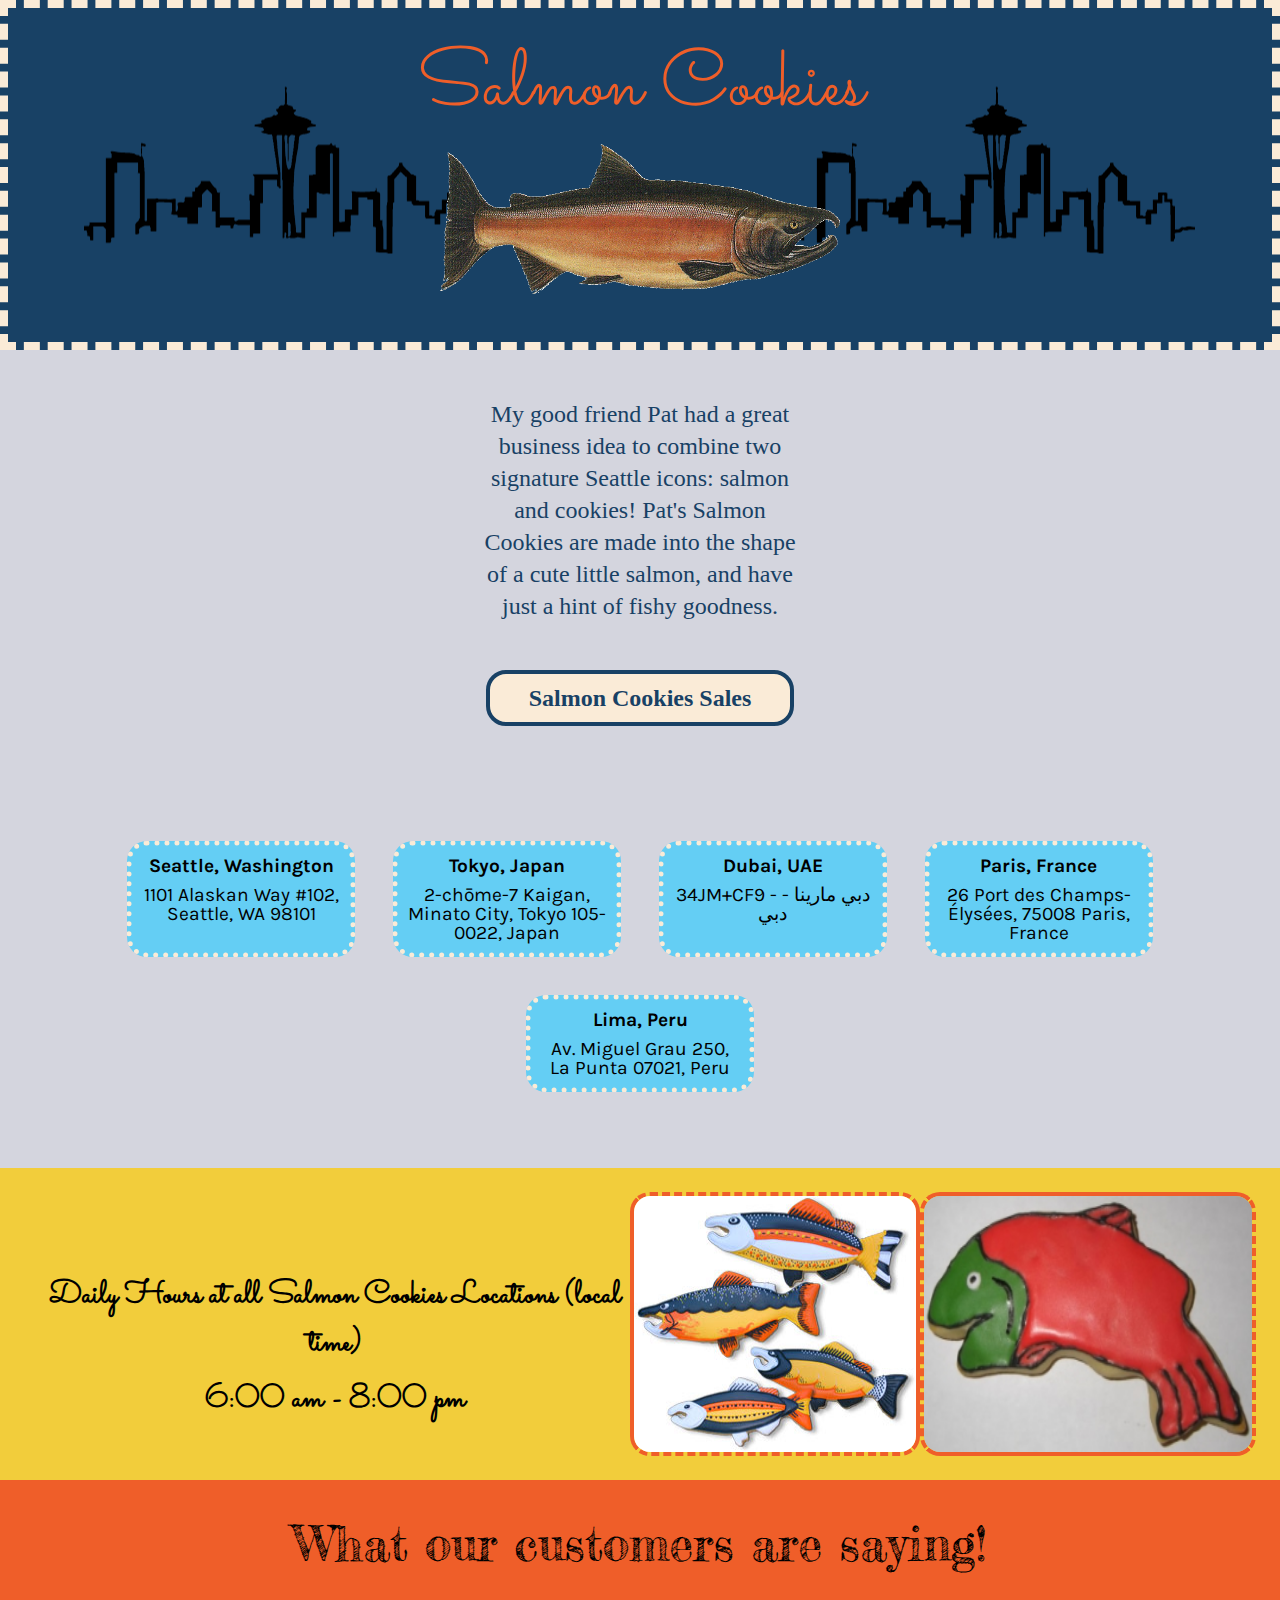
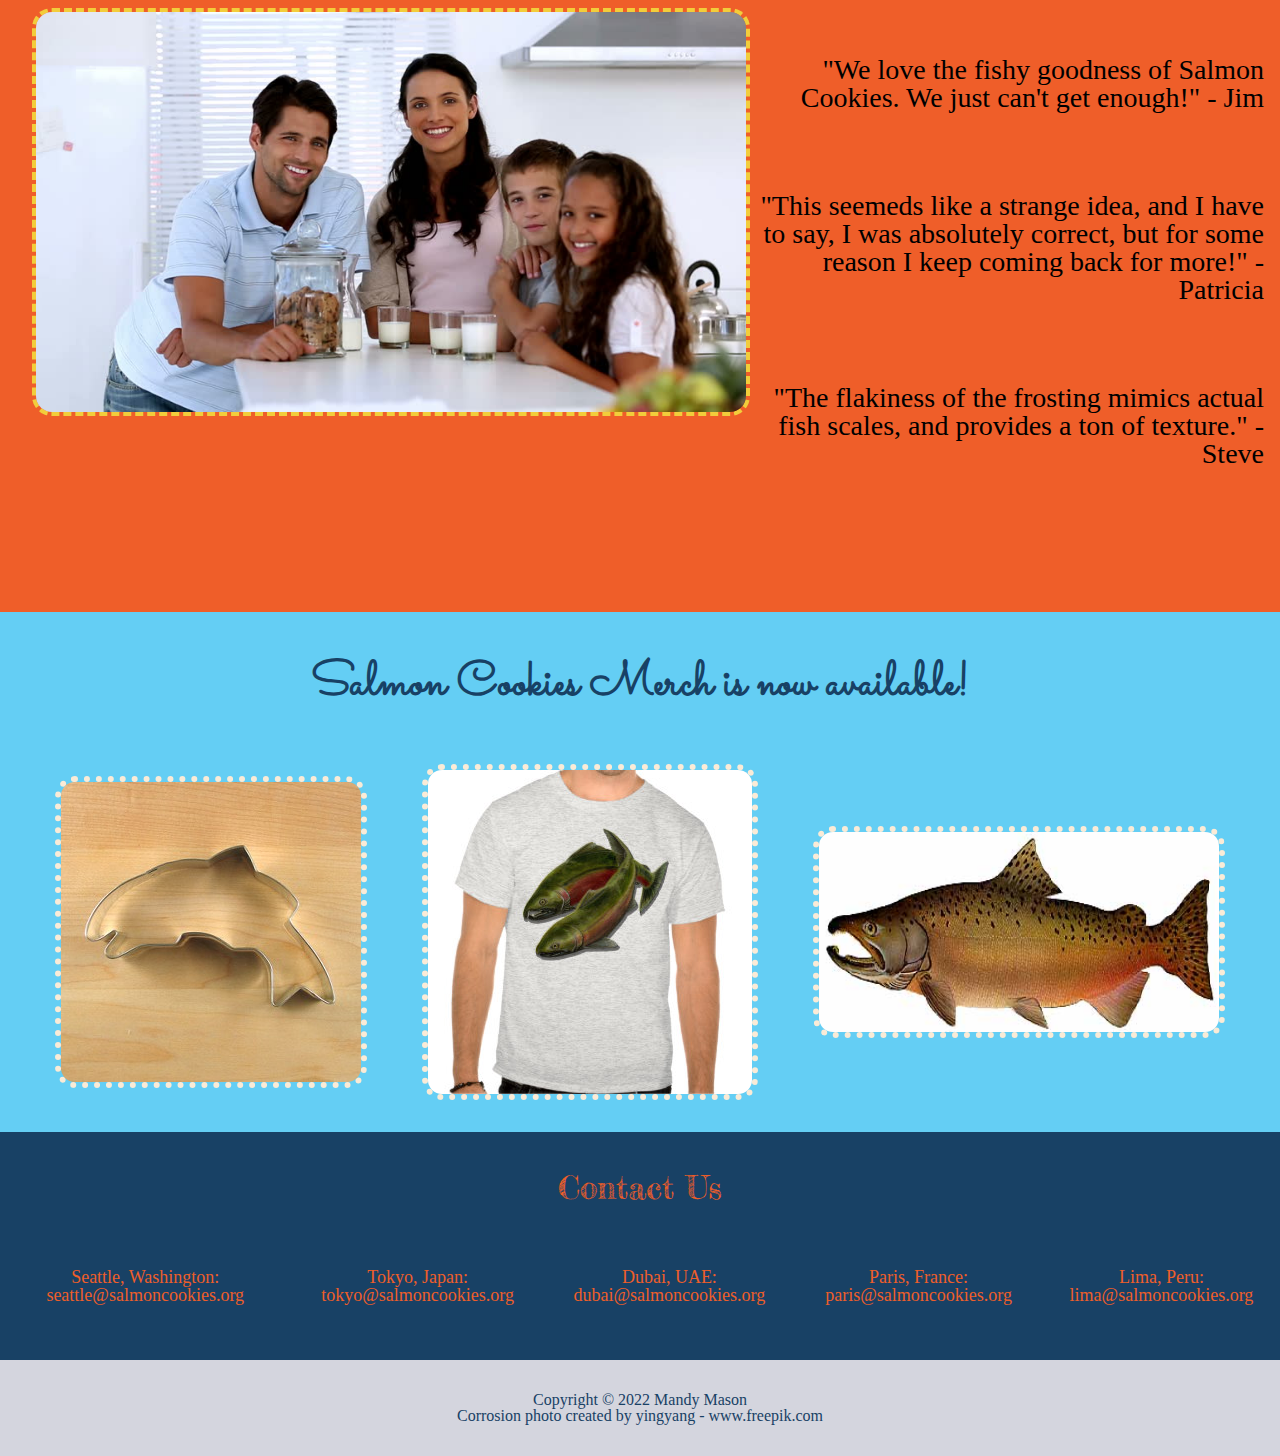
<file: index.html>
<!DOCTYPE html>
<html lang="en">
  <head>
  <meta charset="UTF-8" />
    <meta http-equiv="X-UA-Compatible" content="IE=edge" />
    <meta name="viewport" content="width=device-width, initial-scale=1.0" />
    <title>Salmon Cookies Home</title>
    <link rel="stylesheet" href="css/reset.css" />
    <link rel="stylesheet" href="css/index_styles.css" />
    <link rel="preconnect" href="https://fonts.googleapis.com">
    <link rel="preconnect" href="https://fonts.gstatic.com" crossorigin>
    <link href="https://fonts.googleapis.com/css2?family=Sacramento&display=swap" rel="stylesheet">
    <link rel="preconnect" href="https://fonts.googleapis.com">
    <link rel="preconnect" href="https://fonts.gstatic.com" crossorigin>
    <link href="https://fonts.googleapis.com/css2?family=Fredericka+the+Great&display=swap" rel="stylesheet">
    <link rel="preconnect" href="https://fonts.googleapis.com">
    <link rel="preconnect" href="https://fonts.gstatic.com" crossorigin>
    <link href="https://fonts.googleapis.com/css2?family=Karla:wght@300&display=swap" rel="stylesheet">
  </head>
  <body>
    <header>
      <h1>Salmon Cookies</h1>
      <img src="img/salmon.png" height = 100px width = 300px>
    </header>
    <main>
      <div id="div1">
      <p>My good friend Pat had a great business idea to combine two signature Seattle icons: salmon and cookies! Pat's Salmon Cookies are made into the shape of a cute little salmon, and have just a hint of fishy goodness.</p>
      <a href="sales.html">Salmon Cookies Sales</a>
      </div>
      <div id="locations">
        <ul class="store">
          <li class="site">Seattle, Washington</li>
          <li class="address">1101 Alaskan Way #102, Seattle, WA 98101</li>
        </ul>
        <ul class="store">
          <li class="site">Tokyo, Japan</li>
          <li class="address">2-chōme-7 Kaigan, Minato City, Tokyo 105-0022, Japan</li>
        </ul>
        <ul class="store">
          <li class="site">Dubai, UAE</li>
          <li class="address">34JM+CF9 - دبي مارينا - دبي</li>
        </ul>
        <ul class="store">
          <li class="site">Paris, France</li>
          <li class="address">26 Port des Champs-Élysées, 75008 Paris, France</li>
        </ul>
        <ul class="store">
          <li class="site">Lima, Peru</li>
          <li class="address">Av. Miguel Grau 250, La Punta 07021, Peru</li>
        </ul>
      </div>
      <div id="div3">
        <ul>
          <li id="hour-head">Daily Hours at all Salmon Cookies Locations (local time)</li>
          <li id="hours">6:00 am - 8:00 pm</li>
        </ul>
        <img id="fish" src="img/fish.jpg">
        <img id="frosted" src="img/frosted-cookie.jpg">
      </div>
      <h2>What our customers are saying!</h2>
      <div id="div4">
        <img src="img/family.jpg">
        <p>"We love the fishy goodness of Salmon Cookies. We just can't get enough!" - Jim</p>
        <p>"This seemeds like a strange idea, and I have to say, I was absolutely correct, but for some reason I keep coming back for more!" - Patricia</p>
        <p id="p3">"The flakiness of the frosting mimics actual fish scales, and provides a ton of texture." - Steve</p>
      </div>
      <h2 id="merch">Salmon Cookies Merch is now available!</h2>
      <div id="div5">
        <img src="img/cutter.jpeg" title="Cookie Cutters">
        <img src="img/shirt.jpg" title="T-Shirts">
        <img id="chinook" src="img/chinook.jpg" title="Chinook Pillows">
      </div>
      <div id="div6">
        <h2>Contact Us</h2>
          <div id="contacts">
          <h3>Seattle, Washington: seattle@salmoncookies.org</h3>
          <h3>Tokyo, Japan: tokyo@salmoncookies.org</h3>
          <h3>Dubai, UAE: dubai@salmoncookies.org</h3>
          <h3>Paris, France: paris@salmoncookies.org</h3>
          <h3>Lima, Peru: lima@salmoncookies.org</h3>
        </div>
      </div>
    </main>
    <footer>
      <p>Copyright &copy; 2022 Mandy Mason</p>
      <a href="https://www.freepik.com/photos/corrosion">Corrosion photo created by yingyang - www.freepik.com</a>
    </footer>
  
  </body>

</html>
</file>
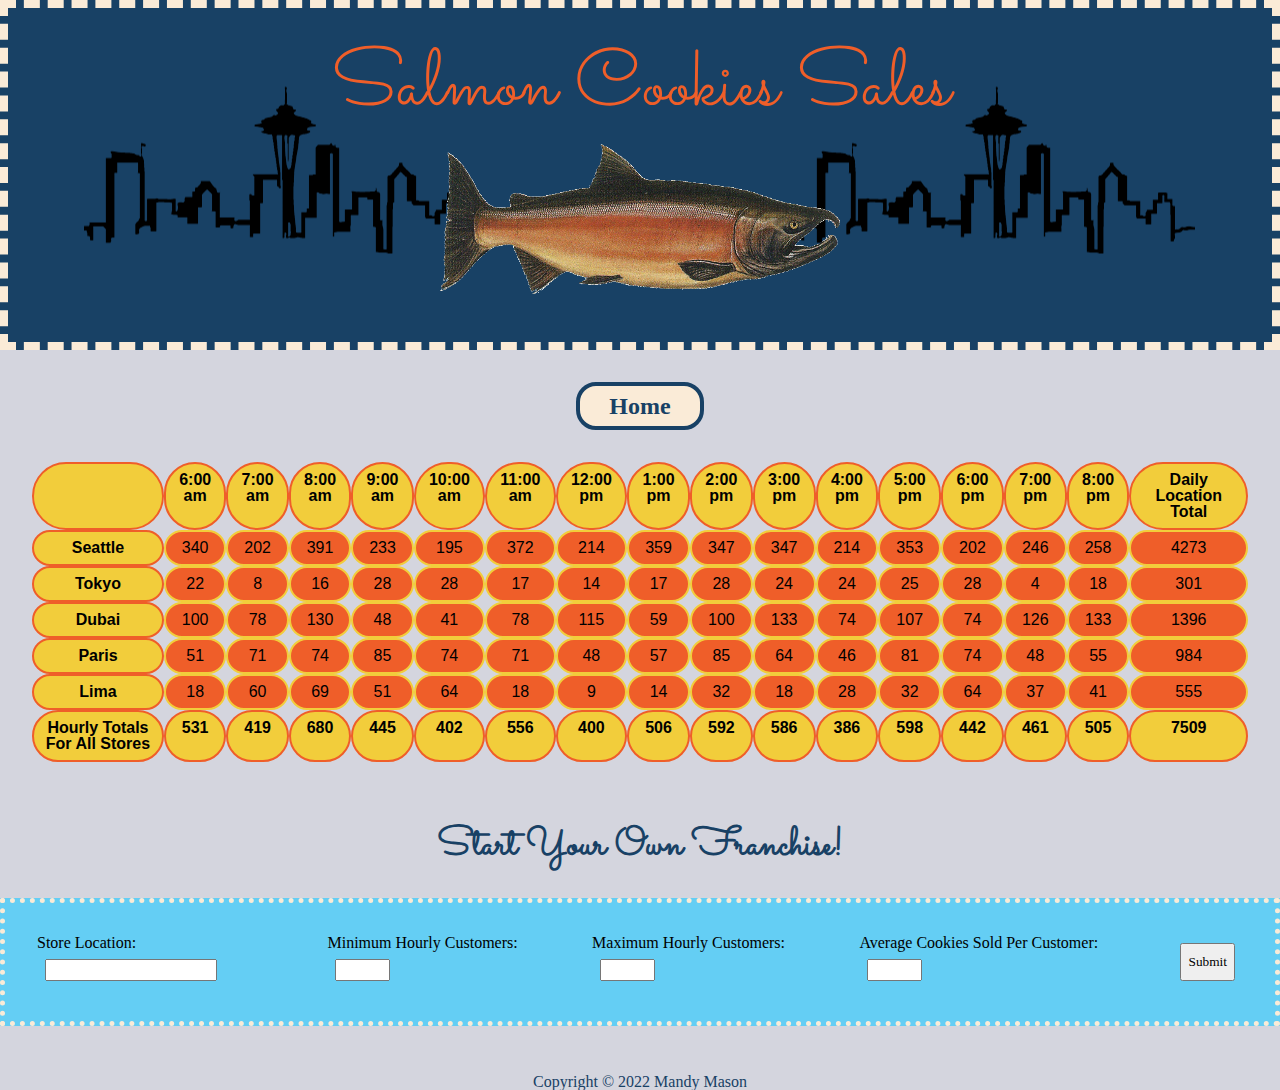
<file: sales.html>
<!DOCTYPE html>
<html lang="en">
  <head>
  <meta charset="UTF-8" />
    <meta http-equiv="X-UA-Compatible" content="IE=edge" />
    <meta name="viewport" content="width=device-width, initial-scale=1.0" />
    <title>Salmon Cookies Sales</title>
    <link rel="stylesheet" href="css/reset.css" />
    <link rel="stylesheet" href="css/sales_style.css" />
    <link rel="preconnect" href="https://fonts.googleapis.com">
    <link rel="preconnect" href="https://fonts.gstatic.com" crossorigin>
    <link href="https://fonts.googleapis.com/css2?family=Sacramento&display=swap" rel="stylesheet">
    <link rel="preconnect" href="https://fonts.googleapis.com">
    <link rel="preconnect" href="https://fonts.gstatic.com" crossorigin>
    <link href="https://fonts.googleapis.com/css2?family=Karla:wght@300&display=swap" rel="stylesheet">
  </head>
  <body>
    <header>
      <h1>Salmon Cookies Sales</h1>
      <img src="img/salmon.png" height = 100px width = 300px>
    </header>
    <main>
      <a href="index.html">Home</a>
      <table id="table">
      </table>
      <form id="new-cookie-stand">
        <h2> Start Your Own Franchise!</h2>
        <fieldset>
          <label>
          Store Location:
          <input type="text" name="site" required="required"/>
          </label>
          <label>
          Minimum Hourly Customers:
          <input type="number" name="minCust" required="required" min="0" max="50"/>
          </label>
          <label>
            Maximum Hourly Customers:
            <input type="number" name="maxCust" required="required" min="2" max="99"/>
          </label>
          <label>
            Average Cookies Sold Per Customer:
            <input type="number" name="avgCookies" required="required" min="1" max="30"/>
          </label>
          <input id="button" type="submit" name="submit"/>
        </fieldset>
      </form>
    </main>
    <footer>Copyright &copy; 2022 Mandy Mason</footer>
    <script src="app.js"></script>
  </body>

</html>
</file>
<file: css/index_styles.css>
header{
  background-image: url('/img/seattle-skyline-silhouette.png'),  url('/img/seattle-skyline-silhouette.png');
  background-repeat: no-repeat, no-repeat;
  background-position-y: center;
  background-position-x: left, right;
  background-color: rgb(24, 65, 101);
  border: 8px antiquewhite;
  border-style: dashed;
  color: rgb(239, 94, 41);
  font-family: 'Sacramento', cursive;
  font-size: 80px;
  text-align: center;
}
body{
  background-color: rgb(212, 213, 222);
}
#div1 a{ 
  font-family:Georgia, 'Times New Roman', Times, serif;
  font-size: 24px;
  font-weight: bold;
  text-align: center;
  text-decoration: none;
  display: block;
  padding: .5em;
  margin: auto 38%;
  border: 4px rgb(24, 65, 101);
  border-style: solid;
  background-color: antiquewhite;
  color: rgb(24, 65, 101);
  border-radius:20px;
} 
#div1 p{
  display: block;
  color:rgb(24, 65, 101);
  font-size: 24px;
  text-align: center;
  padding: 2em 20em;
  font-family:Georgia, 'Times New Roman', Times, serif;
  line-height: 2rem;
}
header img{
  display: block;
  margin: auto;
  padding-top:1rem;
  padding-bottom: 3rem;
  height: 150px;
  width: 400px;
}
header h1{
  padding-top: .5em;
}
#locations {
 font-family: 'Karla', sans-serif;
 font-size: 1.2rem;
 display: flex;
 flex-direction: row;
 flex-wrap: wrap;
 justify-content: center;
 padding: 3em 0;
 background-image: url('https://img.freepik.com/free-photo/texture-background_1404-93.jpg?');
 background-repeat: no-repeat;
 background-size: 100% 250px;
 margin: 2em 0em 0em;
}
.store{
  display: block;
  text-align: center;
  background-color: rgb(100, 206, 244);
  margin: 1em;
  width: 17%;
  border: 5px antiquewhite dotted;
  border-radius: 20px;

}
.site{
  order:1;
  font-weight: bold;
  padding:.5em;
}
.address{
  padding-bottom:.5em;
  padding-left:.5em;
  padding-right:.5em;
}
#div3{
  display: flex;
  background-color: rgb(242, 205, 59);
  padding:1.5em;
  justify-content: space-evenly;
}
#div3 ul{
 display: block;
 text-align: center;

}
#hour-head{

  margin-top: 3rem;
  margin-right: 0rem;
  margin-bottom: 1rem;
  margin-left: 1rem;
  line-height: 1.5em;
  text-align: center;
  font-weight: bolder;
  font-size: xx-large;
  font-family: 'Sacramento', cursive;
  padding-top: 2rem;
}
#hours{

  margin-top: 1rem;
  margin-right: 0rem;
  margin-bottom: 2.5rem;
  margin-left: 1rem;
  text-align: center;
 font-size: larger;
 font-family: 'Sacramento', cursive;
 font-weight: bold;
 font-size:xx-large;
}
#fish{
  
  border:  4px rgb(239, 94, 41);
  border-style: dashed solid;
  border-radius: 20px;
}
#frosted{

  border:4px rgb(239, 94, 41);
  width: 350px;
  border-style: solid dashed;
  border-radius: 20px;
}
h2{
  background-color: rgb(239, 94, 41);
  padding-top: 40px;
  padding-bottom: 40px;
  text-align: center;
  font-family: 'Fredericka the Great', cursive;
  font-size: 3rem;
}
#div4 img{
  float: left;
  height: 400px;
  background-color: rgb(239, 94, 41);
  border: 4px rgb(242, 205, 59) dashed;
  border-radius: 20px;
  margin-left: 2rem;
}
#div4{
  background-color: rgb(239, 94, 41);
  font-family:Georgia, 'Times New Roman', Times, serif;
  font-size: 28px;
}
#div4 p{
  background-color: rgb(239, 94, 41);
  padding-left: 2rem;
  padding-top: 3rem;
  padding-bottom: 2rem;
  padding-right: 1rem;
  text-align: right;
}
#div4 #p3{
  padding-bottom: 9rem;
}
#merch{
  background-color: rgb(100, 206, 244);
  color:rgb(24, 65, 101);
  padding-top: 3rem;
  padding-bottom: 1.5rem;
  font-family: 'Sacramento',cursive;
  font-weight: bold;
}
#div5{
  display:flex;
  justify-content: space-evenly;
  align-items: center;
  padding: 2rem 0rem;
  background-color: rgb(100, 206, 244);
}
#chinook{
  height: 200px;
  width: 400px;
}
#div5 img{
  border: antiquewhite dotted 6px;
  border-radius: 20px;
}
#div6 h2{
background-color: rgb(24, 65, 101);
color: rgb(239, 94, 41);
font-size: xx-large;
}
#contacts{
background-color: rgb(24, 65, 101);
color: rgb(239, 94, 41);
text-align: center;
display: flex;
flex-direction: row;
justify-content: center;
padding-bottom: 2rem;
font-family:Georgia, 'Times New Roman', Times, serif;
font-size:large;
}
h3{
  padding: 1.5rem;
}
footer{
  display: block;
  text-align: center;
  margin: auto;
  padding: 2em;
  background-color: rgb(212, 213, 222);
  color: rgb(24, 65, 101);
}
footer a{
  text-decoration: none;
  color: rgb(24, 65, 101);
}
</file>
<file: css/sales_style.css>
body {
  font-size: 16px;
  background-color: rgb(212, 213, 222);
}

header{
  background-image: url('/img/seattle-skyline-silhouette.png'),  url('/img/seattle-skyline-silhouette.png');
  background-repeat: no-repeat, no-repeat;
  background-position-y: center;
  background-position-x: left, right;
  background-color: rgb(24, 65, 101);
  border: 8px antiquewhite;
  border-style: dashed;
  color: rgb(239, 94, 41);
  font-family: 'Sacramento', cursive;
  font-size: 80px;
  text-align: center;
}
header h1{
  padding-top: .5em;
}
header img{
  display: block;
  margin: auto;
  padding-top:1rem;
  padding-bottom: 3rem;
  height: 150px;
  width: 400px;
}

a{
  font-family:Georgia, 'Times New Roman', Times, serif;
  font-size: 24px;
  font-weight: bold;
  text-align: center;
  text-decoration: none;
  display: block;
  padding: .5rem;
  margin: 2rem 45% 0;
  border: 4px rgb(24, 65, 101);
  border-style: solid;
  background-color: antiquewhite;
  color: rgb(24, 65, 101);
  border-radius:20px;
}


#table{ 
  margin: 0 auto;
  padding: 2rem;
  border-collapse: separate;
}

th{
  border: solid rgb(239, 94, 41) 2px; 
  border-radius: 40px;
  margin: auto;
  padding: .5rem;
  text-align: center;
  background-color: rgb(242, 205, 59);
  font-family:Arial, Helvetica, sans-serif;
  font-weight: bold;
}

td{
  border: solid rgb(242, 205, 59) 2px;
  background-color: rgb(239, 94, 41);
  border-radius: 20px;
  padding: .5rem;
  text-align: center;
  font-family: Arial, Helvetica, sans-serif;
  font-weight: medium;
  
}
h2{
  font-family: 'Sacramento', cursive;
  font-weight: bold;
  font-size: 2.5rem;
  text-align: center;
  color: rgb(24, 65, 101);
  padding-top: 2rem;
  padding-bottom: 2rem;
}
fieldset{
  display: flex;
  justify-content: center;
  background-color: rgb(100, 206, 244);
  padding: 2rem;
  border: 5px dotted antiquewhite;
}
label{
  font-family: Georgia, 'Times New Roman', Times, serif;
}
input{
  font-family: Georgia, 'Times New Roman', Times, serif;
  margin: .5rem;
}


footer{
  display: block;
  margin: auto;
  padding-top: 3rem;
  text-align: center;
  color: rgb(24, 65, 101);
}
</file>
